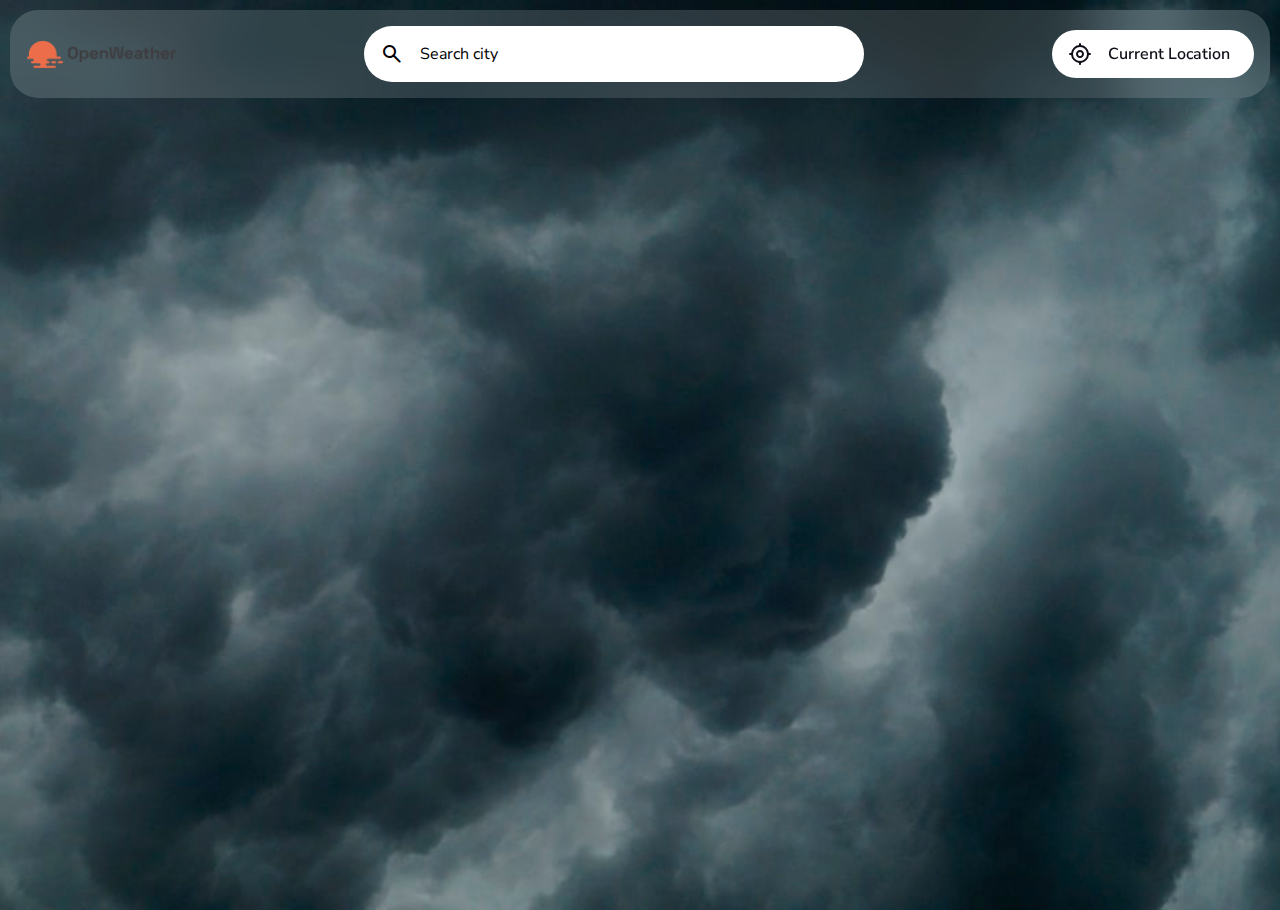
<file: index.html>
<!DOCTYPE html>
<html lang="en">
<head>
    <meta charset="UTF-8">
    <meta http-equiv="X-UA-Compatible" content="IE=edge">
    <meta name="viewport" content="width=device-width, initial-scale=1.0">
    <title>Weather Website</title>
    <link rel="preconnect" href="https://fonts.googleapis.com">
    <link rel="preconnect" href="https://fonts.gstatic.com" crossorigin>
    <link href="https://fonts.googleapis.com/css2?family=Nunito+Sans:wght@400;600&display=swap" rel="stylesheet">
    <link rel="stylesheet" href="/assets/css/style.css">
</head>
<body>   
    <header class="header">
        <div class="container">
            <a href="#" class="logo">
                <img src="/assets/images/openweather.png" width="364" height="58" alt="logo">
            </a>

            <div class="search-view" data-search-view>
                <div class="search-wrapper">
                    <input type="search" name="search" placeholder="Search city" autocomplete="off" class="search-field" data-search-field>
                    <span class="m-icon leading-icon">search</span>
                    <button class="icon-btn leading-icon has-state" aria-label="close search" data-search-toggler></button>
                </div>
                <div class="search-result" data-search-result></div>
            </div>

            <div class="header-actions">
                <button class="icon-btn has-state" aria-label="open search">
                    <span class="m-icon icon">search</span>
                </button>

                <a href="#/current-location" class="btn-primary has-state white-background" data-current-location-btn>
                    <span class="m-icon">my_location</span>

                    <span class="span">Current Location</span>
                </a>
            </div>
        </div>
    </header>

    <main>
        <article class="container" data-container>
            <div class="left-content">
                <section class="section current-weather" aria-label="current weather" data-current-weather></section>
                
                <section class="section forecast" aria-labelledby="forecast label" data-5-day-forecast></section>
            </div>

            <div class="middle-content" data-hourly-forecast></div>

            <div class="right-content" data-highlights></div>

            <div class="loading" data-loading></div>
        </article>
    </main>

    <section class="error-content" data-error-content>
        <h2 class="heading heading-white">404</h2>

        <p class="body-1">Page not found</p>

        <a href="index.html" class="btn-primary">
            <span class="span span-changed">Go Home</span>
        </a>
    </section>

    <script src="js/app.js" type="module"></script>
    <script src="js/route.js" type="module"></script>
</body>
</html>
</file>
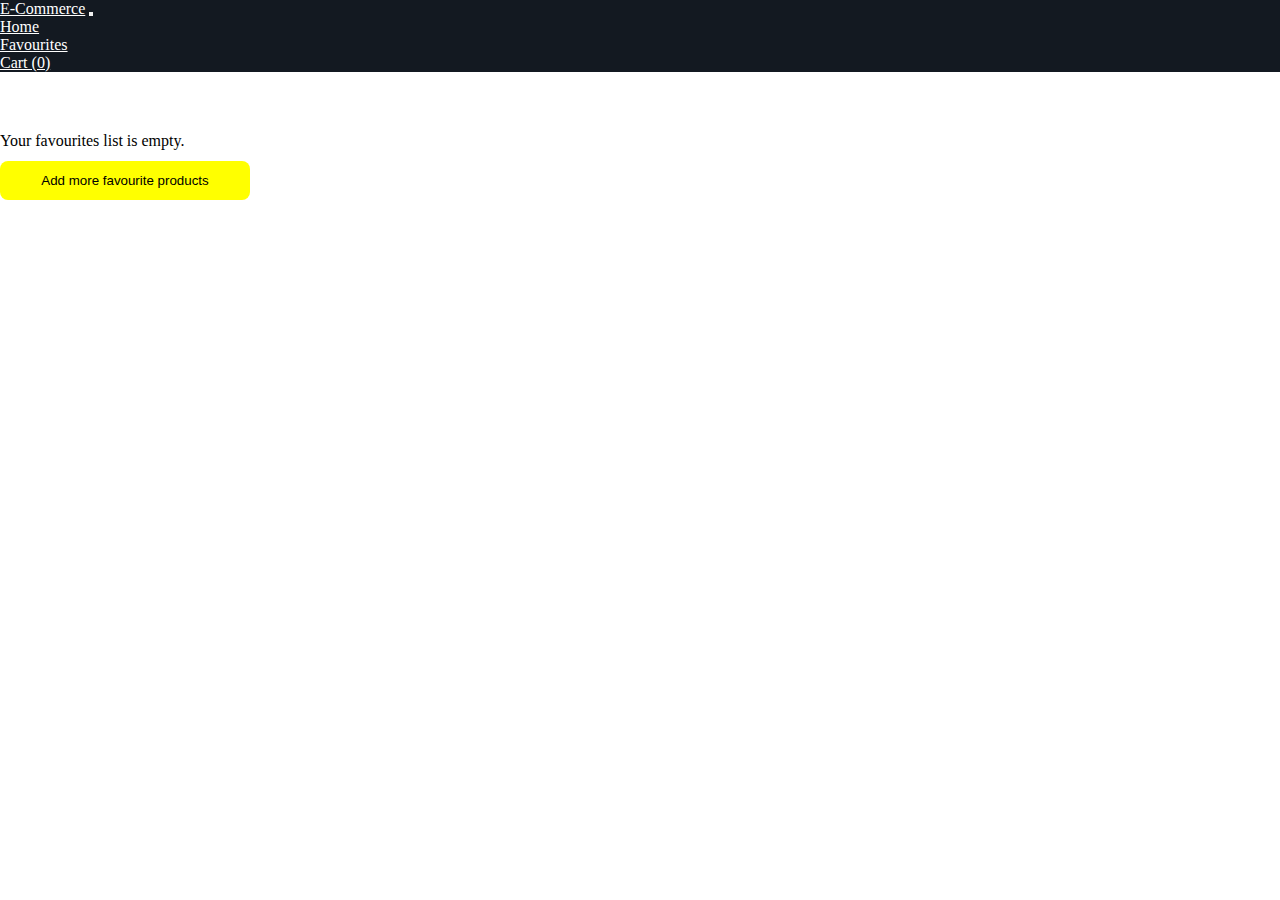
<file: Favourites.html>
<!DOCTYPE html>
<html lang="en">
<head>
  <meta charset="UTF-8">
  <meta http-equiv="X-UA-Compatible" content="IE=edge">
  <meta name="viewport" content="width=device-width, initial-scale=1.0">
  <link rel="stylesheet" href="styles/Favourites.css">
  <title>Home</title>
  <link rel="stylesheet" href="https://cdn.jsdelivr.net/npm/bootstrap-icons@1.10.5/font/bootstrap-icons.css">
  <link rel="stylesheet" href="https://cdnjs.cloudflare.com/ajax/libs/font-awesome/6.4.2/css/all.min.css" integrity="sha512-z3gLpd7yknf1YoNbCzqRKc4qyor8gaKU1qmn+CShxbuBusANI9QpRohGBreCFkKxLhei6S9CQXFEbbKuqLg0DA==" crossorigin="anonymous" referrerpolicy="no-referrer" />
  <link href="https://cdn.jsdelivr.net/npm/bootstrap@5.3.1/dist/css/bootstrap.min.css" rel="stylesheet" integrity="sha384-4bw+/aepP/YC94hEpVNVgiZdgIC5+VKNBQNGCHeKRQN+PtmoHDEXuppvnDJzQIu9" crossorigin="anonymous">
</head>
<body>
  <header id="header">
    
  </header>

  <main class="container">
    <div class="favorite-products">
      <div class="cart-empty-message" style="display: none;">
        Your cart is empty. <button id="addMoreProductsButton">Add more products</button>
      </div>
    </div>
  </main>

  <script src="https://cdn.jsdelivr.net/npm/bootstrap@5.3.1/dist/js/bootstrap.bundle.min.js" integrity="sha384-HwwvtgBNo3bZJJLYd8oVXjrBZt8cqVSpeBNS5n7C8IVInixGAoxmnlMuBnhbgrkm" crossorigin="anonymous"></script>
  <script src="./node_modules/axios/dist/axios.min.js"></script>
  <script src="components/dynamicListener.min.js"></script>

  <script type="module" src="scripts/Favourites.js">
    
</script>
</body>
</html>
</file>
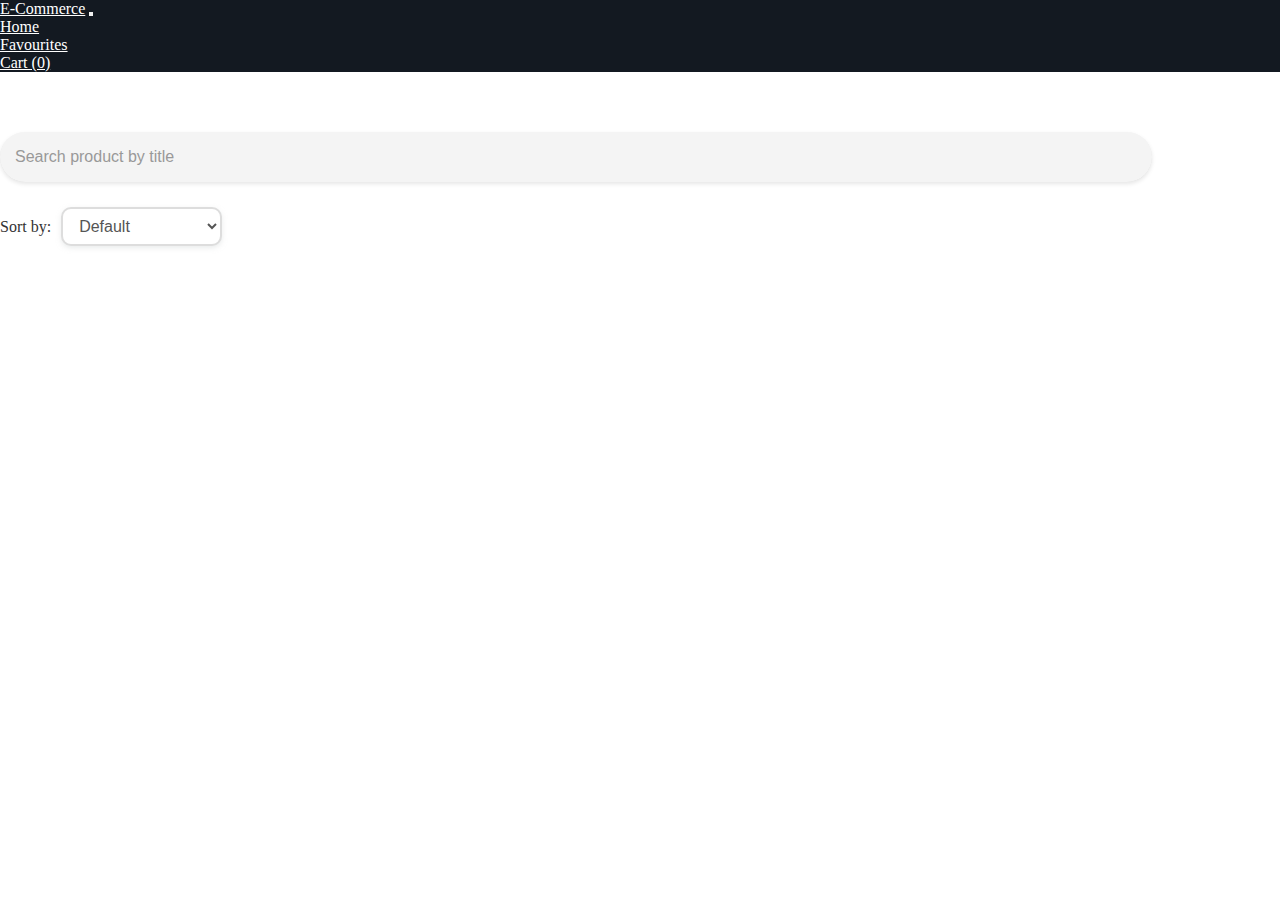
<file: Home.html>
<!DOCTYPE html>
<html lang="en">
<head>
  <meta charset="UTF-8">
  <meta http-equiv="X-UA-Compatible" content="IE=edge">
  <meta name="viewport" content="width=device-width, initial-scale=1.0">
  <link rel="stylesheet" href="styles/Home.css">
  <title>Home</title>
  <link rel="stylesheet" href="https://cdn.jsdelivr.net/npm/bootstrap-icons@1.10.5/font/bootstrap-icons.css">
  <link rel="stylesheet" href="https://cdnjs.cloudflare.com/ajax/libs/font-awesome/6.4.2/css/all.min.css" integrity="sha512-z3gLpd7yknf1YoNbCzqRKc4qyor8gaKU1qmn+CShxbuBusANI9QpRohGBreCFkKxLhei6S9CQXFEbbKuqLg0DA==" crossorigin="anonymous" referrerpolicy="no-referrer" />
  <link href="https://cdn.jsdelivr.net/npm/bootstrap@5.3.1/dist/css/bootstrap.min.css" rel="stylesheet" integrity="sha384-4bw+/aepP/YC94hEpVNVgiZdgIC5+VKNBQNGCHeKRQN+PtmoHDEXuppvnDJzQIu9" crossorigin="anonymous">
</head>
<body>
  <header id="header">
    
  </header>

  <main class="container">
    <div class="search">
      <input type="search" class="search" placeholder="Search product by title">
    </div>

    <div class="sorting">
      <label for="sort-select">Sort by:</label>
      <select id="sort-select">
        <option value="default">Default</option>
        <option value="cheapest">Cheapest</option>
        <option value="expensive">Most Expensive</option>
      </select>
    </div>

    <div class="products">
      
    </div>
  </main>

  <script src="https://cdn.jsdelivr.net/npm/bootstrap@5.3.1/dist/js/bootstrap.bundle.min.js" integrity="sha384-HwwvtgBNo3bZJJLYd8oVXjrBZt8cqVSpeBNS5n7C8IVInixGAoxmnlMuBnhbgrkm" crossorigin="anonymous"></script>
  <script src="./node_modules/axios/dist/axios.min.js"></script>
  <script src="components/dynamicListener.min.js"></script>
  <script type="module" src="scripts/Home.js"></script>
</body>
</html>
</file>
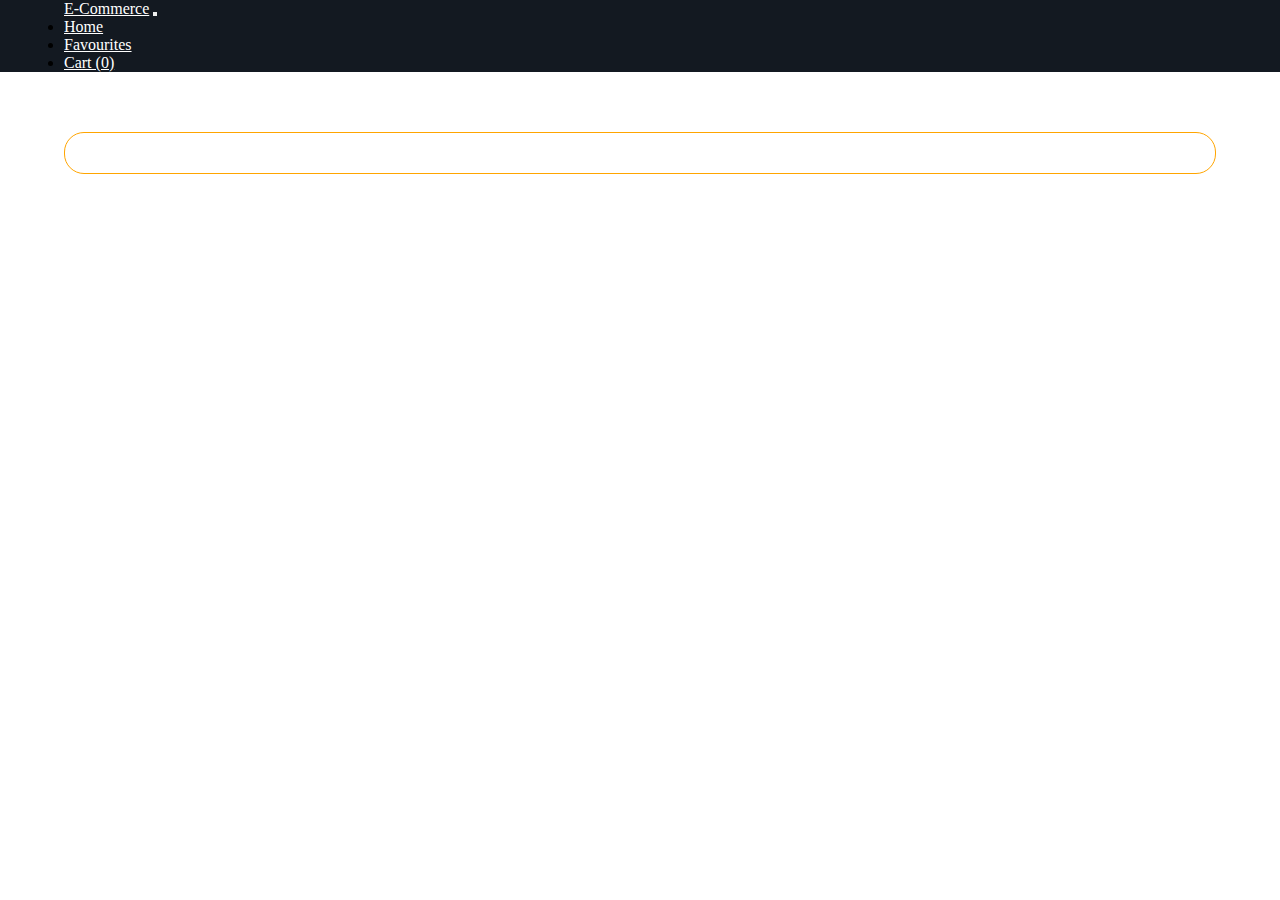
<file: Product.html>
<!DOCTYPE html>
<html lang="en">
<head>
  <meta charset="UTF-8">
  <meta http-equiv="X-UA-Compatible" content="IE=edge">
  <meta name="viewport" content="width=device-width, initial-scale=1.0">
  <link rel="stylesheet" href="styles/Product.css">
  <title>Product details</title>
  <link rel="stylesheet" href="https://cdn.jsdelivr.net/npm/bootstrap-icons@1.10.5/font/bootstrap-icons.css">
  <link rel="stylesheet" href="https://cdnjs.cloudflare.com/ajax/libs/font-awesome/6.4.2/css/all.min.css" integrity="sha512-z3gLpd7yknf1YoNbCzqRKc4qyor8gaKU1qmn+CShxbuBusANI9QpRohGBreCFkKxLhei6S9CQXFEbbKuqLg0DA==" crossorigin="anonymous" referrerpolicy="no-referrer" />
  <link href="https://cdn.jsdelivr.net/npm/bootstrap@5.3.1/dist/css/bootstrap.min.css" rel="stylesheet" integrity="sha384-4bw+/aepP/YC94hEpVNVgiZdgIC5+VKNBQNGCHeKRQN+PtmoHDEXuppvnDJzQIu9" crossorigin="anonymous">
</head>
<body>
  <header id="header">
    
  </header>

  <main class="container">
    <div class="product">
      
    </div>
  </main>

  <script src="https://cdn.jsdelivr.net/npm/bootstrap@5.3.1/dist/js/bootstrap.bundle.min.js" integrity="sha384-HwwvtgBNo3bZJJLYd8oVXjrBZt8cqVSpeBNS5n7C8IVInixGAoxmnlMuBnhbgrkm" crossorigin="anonymous"></script>
  <script src="./node_modules/axios/dist/axios.min.js"></script>
  <script src="components/dynamicListener.min.js"></script>
  <script type="module" src="scripts/Product.js"></script>
</body>
</html>
</file>
<file: assets/css/style.css>
@import url(variables.css);

.header {
  background-color: rgba(255, 255, 255, .15);  
  backdrop-filter: blur(20px);
  margin: 10px;
  border-radius: var(--radius-28);
  margin-bottom: 5px;
}

.container {
  max-width: 1600px;
  width: 100%;
  margin-inline: auto;
  padding: 16px;
}

.icon-btn {
  width: 48px;
  height: 48px;
  display: grid;
  place-items: center;
  border-radius: var(--radius-circle);
}

.has-state {
  position: relative;
}

.has-state:hover {
  box-shadow: var(--shadow-1);
}

.has-state:is(:focus, :focus-visible) {
  box-shadow: none;
}

.has-state::before {
  content: "";
  position: absolute;
  inset: 0;
  border-radius: inherit;
  clip-path: circle(100% at 50% 50%);
  transition: var(--transition-short);
}

.has-state:hover::before {
  background-color: var(--white-alpha-4);
}

.has-state:is(:focus, :focus-visible)::before {
  background-color: var(--white-alpha-8);
  animation: ripple 250ms ease forwards;
}

@keyframes ripple {
  0% {
    clip-path: circle(0% at 50% 50%);
  }
  100% {
    clip-path: circle(100% at 50% 50%);
  }
}

.btn-primary {
  background-color: var(--primary);
  color: var(--on-primary);
  height: 48px;
  line-height: 48px;
  max-width: max-content;
  display: flex;
  align-items: center;
  gap: 16px;
  padding-inline: 16px;
  border-radius: var(--radius-pill);
}

.btn-primary .span {
  font-weight: var(--weight-semiBold)
}

.btn-primary[disabled] {
  background-color: var(--outline);
  color: var(--on-surfave-variant);
  cursor: not-allowed;
}

.btn-primary[disabled]::before {
  display: none;
}

/* header */

.header .btn-primary .span {
  display: none;
}

.logo img {
  width: 150px;
}

.header .container, 
.header-actions {
  display: flex;
  align-items: center;
}

.header .container {
  justify-content: space-between;
}

.header-actions {
  gap: 16px;
}

.header .btn-primary {
  padding-inline: 12px;
}

.search-view {
  position: fixed;
  top: 0;
  left: 0;
  width: 100%;
  height: 100vh;
  background-color: var(--surface);
  color: var(--on-surface);
  clip-path: circle(4% at calc(100% - 102px) 5%);
  opacity: 0;
  visibility: hidden;
  z-index: 4;
  transition: clip-path 500ms ease;
}

.search-view.active {
  opacity: 1;
  visibility: visible;
  clip-path: circle(130% at 73% 5%);
}

.search-wrapper {
  position: relative;
  border-block-end: 1px solid var(--outline);
}

.search-wrapper::before {
  content: "";
  position: absolute;
  top: 50%;
  transform: translateY(-50%);
  right: 16px;
  width: 24px;
  height: 24px;
  border: 3px solid var(--on-surface);
  border-block-start-color: transparent;
  border-radius: var(--radius-circle);
  animation: loading 500ms linear infinite;
  display: none;
}

@keyframes loading {
  0% {
    transform: translateY(-50%) rotate(0%);
  }
  100% {
    transform: translateY(-50%) rotate(lturn);
  }
}

.search-wrapper:has(.searching)::before {
  display: block;
}

.search-field {
  height: 80px;
  line-height: 80px;
  padding-inline: 56px 16px;
  outline: none;
  background-color: black;
}

.search-field::placeholder {
  color: var(--on-surface-variant-2)
}

.search-field::-webkit-search-cancel-button {
  display: none;
}

.search-wrapper .leading-icon {
  position: absolute;
  top: 50%;
  left: 28px;
  transform: translate(-50%, -50%);
}

.search-wrapper > .m-icon {
  display: none;
}

.search-wrapper .icon-btn {
  background-color: transparent;
  box-shadow: none;
}

.search-view .view-list {
  padding-block: 8px 16px;
}

.search-view .view-item {
  position: relative;
  height: 56px;
  display: flex;
  justify-content: flex-start;
  align-items: center;
  gap: 16px;
  padding-inline: 16px 24px;
}

.search-view .view-item :is(.m-icon, .item-subtitle) {
  color: var(--on-surface-variant)
}

.search-view .view-item .item-link {
  position: absolute;
  inset: 0;
  box-shadow: none;
}

/* .content-main {
  background-color: rgba(255, 255, 255, .15);  
  backdrop-filter: blur(10px);
  width: 30%;
  border-radius: var(--radius-28);
} */

.left-content {
  width: 25%;
  margin-right: 76px;
}

.middle-content {
  width: 27%;
}

.right-content {
  width: 45%;
}

.card {
  background-color: rgba(255, 255, 255, .15);  
  backdrop-filter: blur(30px);
}

.card-lg {
  border-radius: var(--radius-28);
  padding: 20px;
}

.card-sm {
  border-radius: var(--radius-16);
  padding: 16px;
}

.heading {
  color: black;
  font-size: var(--heading);
  line-height: 1.1;
}

.heading > sup {
  font-size: 40px;
}

.title-1 {
  font-size: var(--title-1);
}

.title-2 {
  font-size: var(--title-2);
  margin-block-end: 12px;
}

.title-3 {
  font-size: var(--title-3);
  font-weight: var(--weight-semiBold); 
}

.body-1 {
  font-size: var(--body-1);
}

.body-2 {
  font-size: var(--body-2);
  font-weight: var(--weight-semiBold); 
}

.body-3 {
  font-size: var(--body-3);
}

.label-1 {
  font-size: var(--label-1);
}

.label-2 {
  font-size: var(--label-2);
}

.fade-in {
  animation: fade-in 1000ms ease forwards;
}

@keyframes fade-in {
  0% {
    opacity: 0;
  }
  100% {
    opacity: 1;
  }
}

article.container {
  position: relative;
  display: flex;
  gap: 20px;
  height: 100%;
}

article.container::-webkit-scrollbar-thumb {
  background-color: transparent;
}

article.container:is(:hover, :focus-within)::-webkit-scrollbar-thumb {
  background-color: var(--white-alpha-8);
}

article.container::-webkit-scrollbar-button {
  height: 10px;
}

article.container::before {
  content: "";
  position: fixed;
  bottom: 0;
  width: 100%;
  height: 40px;
  pointer-events: none;
  z-index: 1; 
}

.section:not(:last-child) {
  margin-block-end: 16px;  
}

.current-weather {
  width: 100%;
}

.current-weather-card .wrapper {
  margin-block: 12px;
  display: flex;
  gap: 8px;
  align-items: center;
}

.current-weather-card .weather-icon {
  margin-inline: auto;
}

.current-weather-card > .body-3 {
  text-transform: capitalize;
}

.current-weather-card .meta-list {
  margin-block-start: 16px;
  padding-block-start: 16px;
  border-block-start: 1px solid var(--outline);
}

.current-weather-card .meta-item {
  display: flex;
  align-items: center;
  gap: 8px;
}

.current-weather-card .meta-item:not(:last-child) {
  margin-block-end: 10px;
}

.forecast {
  width: 100%;
}

.forecast-card .title-2 {
  margin-block-end: 0;
}

.forecast-card :is(.card-item, .icon-wrapper) {
  display: flex;
  align-items: center;
}

.forecast-card .card-item:not(:last-child) {
  margin-block-end: 12px;
}

.forecast-card .icon-wrapper {
  gap: 8px;
}

.forecast-card .label-1 {
  color: black;
  font-weight: var(--weight-semiBold);
}

.forecast-card .card-item > .label-1 {
  width: 100%;
  text-align: right;
}

.weather-details {
  background-color: rgba(255, 255, 255, .15);  
  backdrop-filter: blur(20px);
  width: 100%;
  border-radius: var(--radius-28);
  padding: 20px;
} 

.weather-details-info {
  overflow: auto;
  height: 545px;  
} 

.row {
  display: flex;
  align-items: center;  
  border-top: 1px solid black;
  height: 80px;
}

.time {
  font-size: var(--title-2); 
}

.row-image {
  margin: 0 8px;
}

.weather-details-degree {
  font-size: var(--title-2);
}

.weather-details-speed {
  font-size: var(--title-2);
}

.border {
  width: 2px;
  height: 60px;
  background-color: black;
  margin: 0 10px;
}

.small-container {
  display: flex;
  flex-direction: column;
  align-items: center;
}

.m-icon-weather {
  margin-right: 2px;
}

.small-container .title-3 {
  margin-bottom: 10px;
  align-self: flex-start;
  font-size: var(--title-2);
}

.bottom-container {
  display: flex;
}

.sunrise, 
.sunset {
  margin-right: 10px;
}

.title-Sun {
  font-size: 18px;
}

.row-2 {
  display: flex;
  align-items: center;  
  border-top: 1px solid black;
  height: 80px;
}

@media (min-width: 768px) {
  /* .container {
    padding: 24px;
  } */

  .title-1 {
    --title-1: 2.4rem;
  }

  .section > .title-2{
    margin-block-end: 16px;
  }

  .card-lg {
    padding: 24px;
  }

  .card-sm {
    padding: 20px;
    display: grid;
    grid-template-rows: min-content 1fr;
  }

  .badge {
    top: 20%;
    right: 20%;
  }

  .header-actions {
    gap: 24px;
  }

  .header .btn-primary {
    padding-inline: 16px 24px;
  }

  .header .btn-primary .span {
    display: block;
  }

  .search-view {
    clip-path: circle(3% at calc(100% - 273px) 6%);    
  }

  .header .icon-btn {
    display: none;
  }

  .logo .img {
    width: 200px;
  }

  .header {
    position: relative;
    /* height: 120px; */
    z-index: 4;
  }

  .search-view {
    all: unset;
    display: block;
    position: relative;
    width: 500px;
    animation: none;
  }

  .search-wrapper {
    border-block-end: none;
  }

  .search-wrapper > .m-icon {
    display: block;
  } 

  .search-field,
  .search-view .view-list {
    background-color: white;
  }

  .search-field {
    height: 56px;
    border-radius: var(--radius-28);
  }

  .search-field::placeholder {
    color: black;
  }

  .search-result,
  .search-view:not(:focus-within) .search-result {
    display: none;
  }

  .search-view:focus-within .search-result.active {
    display: block;
  }

  .search-view:has(.search-result.active):focus-within .search-field {
    border-bottom-left-radius: 0;
    border-bottom-right-radius: 0;
  }

  .search-view .view-list {
    position: absolute;
    top: 100%;
    left: 0;
    width: 100%;
    max-height: 360px;
    border-radius: 0 0 var(--radius-28) var(--radius-28);
    border-block-start: 1px solid var(--outline);
    overflow-y: overlay;
  }

  .search-view .view-list:empty {
    min-height: 120px;
  }

  .search-view .view-list:empty {
    min-height: 120px;
  }

  .search-view .view-list::-webkit-scrollbar-button {
    height: 20px;
  }

  .search-view:is(:hover, :has(.view-list):hover) {
    filter: drop-shadow(var(--shadow-1));
  }

  .search-view:is(:focus-within, :has(.view-list):focus-within) {
    filter: drop-shadow(var(--shadow-1));
  }

}

@media (max-width: 600px) {
  article.container {
    display: grid;
    grid-template-rows: 1fr;
    gap: 20px;
    height: 100%;
  }

  .left-content {
    width: 100%;
    margin-right: 0px;
  }
  
  .middle-content {
    width: 100%;
  }
  
  .right-content {
    width: 100%;
  }

  .row-2 {
    display: flex;
    flex-direction: column;
    align-items: center;
    width: 100%;
    height: auto;
  }

  .small-container .title-3 {
    margin-bottom: 10px;
    align-self: flex-start;
    font-size: var(--title-2);
  }

  .border {
    width: 0px;
    height: 0px;
  }

  .row-2 .small-container {
    width: 100%;
    border-bottom: 1px solid black;
    margin-top: 10px;
    padding-bottom: 10px;
  }

  .row-2 .bottom-container {
    display: flex;
    align-items: flex-start;
    gap: 10px;
  }

  .small-container .title-3 {
    align-self: center;
  }

  .sunrise,
  .sunset {
    margin-top: 10px;
    margin-bottom: 8px;
  }

  .sunrise-container,
  .sunset-container {
    display: flex;
    align-items: center;
    gap: 10px;
  }
}

.loading {
  position: absolute;
  top: 0;
  left: 0;
  width: 100%;
  height: 100%;
  background-color: transparent;
  /* display: grid; */
  place-items: center;
  z-index: 1;
  display: none;
}

.loading::before {
  content: '';
  width: 48px;
  height: 48px;
  border: 4px solid var(--on-background);
  border-block-start-color: transparent;
  border-radius: var(--radius-circle);
  animation: loading 500ms linear infinite;
}

.error-content {
  position: fixed;
  top: 0;
  left: 0;
  width: 100%;
  height: 100vh;
  color: white;
  background-color: var(--background);
  display: flex;
  flex-direction: column;
  align-items: center;
  justify-content: center;
  display: none;
  z-index: 8;
}

.heading-white {
  color: white;
}

.error-content .btn-primary {
  margin-block-start: 20px;
}

.white-background {
  background-color: white;
}

.weather-bg-clear {
  background-image: url('/assets/images/sunny-background.jpg');
}

.weather-bg-few-clouds {
  background-image: url('/assets/images/clouds-background.jpg');
}
</file>
<file: styles/Favourites.css>
* {
  margin: 0;
  padding: 0;
  box-sizing: border-box;
}

header {
  margin-bottom: 60px;
  background-color: rgb(19, 25, 33);
}

.navbar-white .navbar-nav .nav-link {
  color: white !important;
}

.container {
  width: 90%;
}

.favorite-products {
  display: grid;
  grid-template-columns: 1fr 1fr 1fr 1fr;
  gap: 10px;
}

.product-container {
  padding: 25px;
  border: 1px solid rgb(231, 231, 231);
  display: flex;
  flex-direction: column;
  border-radius: 20px;
}

.product-container:hover {
  border: 1px solid orange;
}

.product-image-container {
  display: flex;
  justify-content: center;
  align-items: center;

  height: 180px;
  margin-bottom: 20px;
}

.product-image-container:hover {
  cursor: pointer;
}

.product-image {
  max-width: 100%;
  max-height: 100%;
}

.product-name {
  height: 50px;
  margin-bottom: 5px;
  font-size: 17px;
}

.product-name:hover {
  cursor: pointer;
}

.product-rating-container {
  display: flex;
  align-items: center;
  margin-bottom: 10px;
}

.product-rating-count {
  color: rgb(1, 124, 182);
  margin-top: 3px;
  font-size: 16px;
}

.product-price {
  font-weight: 700;
  font-size: 23px;
  margin-bottom: 10px;
  color: darkred;
}

.product-quantity-container {
  margin-bottom: 17px;
}

select {
  color: rgb(33, 33, 33);
  background-color: rgb(240, 240, 240);
  border: 1px solid rgb(213, 217, 217);
  border-radius: 8px;
  padding: 3px 5px;
  font-size: 15px;
  cursor: pointer;
  box-shadow: 0 2px 5px rgb(213 217 217 / 50%);
}

.product-spacer {
  flex: 1;
}

.added-to-cart {
  color: rgb(6, 125, 98);
  font-size: 16px;

  display: flex;
  align-items: center;
  margin-bottom: 8px;
  opacity: 0;
}

.button-container {
  display: flex;
  justify-content: space-between;
}

.added-to-cart img {
  height: 20px;
  margin-right: 5px;
  color: black;
}

.add-to-cart-button {
  width: 83%;
  padding: 8px;
  border-radius: 10px;
  border: none;
  background-color: #FFD814;
}

.limit-text-to-2-lines {
  display: -webkit-box;
  -webkit-line-clamp: 2;
  -webkit-box-orient: vertical;
  overflow: hidden;
}

.nav-item-flex {
  display: flex;
  align-items: center;
}

.delete-from-favoruites-button {
  border: none;
  background-color: red;
  border-radius: 10px;
  width: 15%;
}

.bi-trash {
  color: white;
}

#addMoreProductsButton {
  display: block;
  width: 250px;
  padding-top: 12px;
  padding-bottom: 12px;
  border-radius: 8px;

  margin-top: 11px;
  margin-bottom: 15px;

  border: none;
  background-color: yellow;
}

@media(max-width: 700px){
  .favorite-products {
    display: grid;
    grid-template-columns: 1fr;
    gap: 10px;
  }
}
</file>
<file: styles/Home.css>
* {
  margin: 0px;
  padding: 0px;
  box-sizing: border-box;
}

.container {
  width: 90%;
}

/* Header */

header {
  margin-bottom: 60px;
  background-color: rgb(19, 25, 33);
}

.navbar-white .navbar-nav .nav-link {
  color: white !important;
}

/* Search */
.search {
  display: flex;
  align-items: center;
  justify-content: center;
  width: 100%;
  height: 50px;
  border-radius: 25px;
  box-shadow: 0px 2px 4px rgba(0, 0, 0, 0.1);
  background-color: #f4f4f4;
  overflow: hidden;
}

.search input[type="search"] {
  flex: 1;
  border: none;
  outline: none;
  padding: 10px 15px;
  border-radius: 25px;
  font-size: 16px;
  background-color: transparent;
  transition: box-shadow 0.3s ease;
}

.search input[type="search"]::placeholder {
  color: #999;
}

.search input[type="search"]:focus {
  background-color: #fff;
  box-shadow: 0px 4px 6px rgba(0, 0, 0, 0.1);
  border: 2px solid orange;
}

.search button {
  background-color: #3498db;
  color: #fff;
  border: none;
  border-radius: 25px;
  padding: 10px 20px;
  margin-left: 10px;
  cursor: pointer;
  transition: background-color 0.3s ease;
}

.search button:hover {
  background-color: #2980b9;
}

/* Sorter */
.sorting {
  display: flex;
  align-items: center;
  margin-top: 25px;
  margin-bottom: 25px;
}

.sorting label {
  font-size: 16px;
  margin-right: 10px;
  color: #333;
}

.sorting select {
  padding: 8px 12px;
  border: 2px solid #ddd;
  border-radius: 5px;
  font-size: 16px;
  color: #555;
  background-color: #fff;
  cursor: pointer;
  transition: border-color 0.3s ease;
  border-radius: 10px;
}

.sorting select:hover {
  border-color: orange;
}

.sorting select:focus {
  outline: none;
  border-color: orange;
  box-shadow: 0px 0px 8px rgba(255, 165, 0, 0.5);
}

/* Products */
.products {
  display: grid;
  grid-template-columns: 1fr 1fr 1fr 1fr;
  gap: 10px;
}

.product-container {
  padding: 25px;
  border: 1px solid rgb(231, 231, 231);
  display: flex;
  flex-direction: column;
  border-radius: 20px;
}

.product-container:hover {
  border: 1px solid orange;
}

.product-image-container {
  display: flex;
  justify-content: center;
  align-items: center;

  height: 180px;
  margin-bottom: 20px;
}

.product-image-container:hover {
  cursor: pointer;
}

.product-image {
  max-width: 100%;
  max-height: 100%;
}

.product-name {
  height: 50px;
  margin-bottom: 5px;
  font-size: 17px;
}

.product-name:hover {
  cursor: pointer;
}

.product-rating-container {
  display: flex;
  align-items: center;
  margin-bottom: 10px;
}

.product-rating-count {
  color: rgb(1, 124, 182);
  margin-top: 3px;
  font-size: 16px;
}

.product-price {
  font-weight: 700;
  font-size: 23px;
  margin-bottom: 10px;
  color: darkred;
}

.product-quantity-container {
  margin-bottom: 17px;
}

select {
  color: rgb(33, 33, 33);
  background-color: rgb(240, 240, 240);
  border: 1px solid rgb(213, 217, 217);
  border-radius: 8px;
  padding: 3px 5px;
  font-size: 15px;
  cursor: pointer;
  box-shadow: 0 2px 5px rgb(213 217 217 / 50%);
}

.product-spacer {
  flex: 1;
}

.added-to-cart {
  color: rgb(6, 125, 98);
  font-size: 16px;

  display: flex;
  align-items: center;
  margin-bottom: 8px;
  opacity: 0;
}

.button-container {
  display: flex;
  justify-content: space-between;
}

.added-to-cart img {
  height: 20px;
  margin-right: 5px;
  color: black;
}

.add-to-cart-button {
  width: 100%;
  padding: 8px;
  border-radius: 20px;
  border: none;
  background-color: #FFD814;
}

.limit-text-to-2-lines {
  display: -webkit-box;
  -webkit-line-clamp: 2;
  -webkit-box-orient: vertical;
  overflow: hidden;
}

.nav-item-flex {
  display: flex;
  align-items: center;
}

@media(max-width: 700px){
  .products {
    display: grid;
    grid-template-columns: 1fr;
    gap: 10px;
  }
}
</file>
<file: styles/Product.css>
* {
  margin: 0;
  padding: 0;
  box-sizing: border-box;
}

header {
  margin-bottom: 60px;
  background-color: rgb(19, 25, 33);
}

.navbar-white .navbar-nav .nav-link {
  color: white !important;
}

.container {
  width: 90%;
  margin: 0 auto;
}

.product {
  display: flex;
  padding: 20px;
  border: 1px solid orange;
  border-radius: 20px;
}

.column {
  flex: 1;
  padding: 10px;
}

.left-column {
  width: 30%;
  display: flex;
  align-items: center;
  justify-content: center;
}

.right-column {
  border-left: 1px solid #d3d3d3;
  padding-left: 20px;
  width: 70%;
}

.image {
  width: 50%;
  height: 90%;
  max-height: 300px;
}

.product-info {
  font-family: Arial, sans-serif;
  color: #333;
}

.title {
  font-size: 24px;
  font-weight: bold;
  margin-bottom: 10px;
}

.price {
  font-weight: 700;
  font-size: 23px;
  color: darkred;
}

.description {
  margin-top: 10px;
  color: #555;
}

.category {
  margin-top: 10px;
  color: #777;
}

.rating {
  margin-top: 10px;
  color: #1c7cd0;
}

.button-container {
  display: flex;
  align-items: center;
  width: 100%;
  margin-top: 20px;
}

.add-to-favoruites-button,
#copyButton {
  width: 100px;
  padding: 8px 0px;
  border-radius: 10px;
  border: none;
  cursor: pointer;
  transition: background-color 0.3s ease;
}

.add-to-favoruites-button {
  background-color: #ff6f61;
  display: flex;
  align-items: center;
  justify-content: center;
  margin-right: 15px;
}

#copyButton {
  background-color: #ffb361;
  display: flex;
  align-items: center;
  justify-content: center;
}

.add-to-favoruites-button i,
#copyButton i {
  font-size: 18px;
  margin-right: 5px;
}

@media (max-width: 700px) {
  header {
    margin-bottom: 20px;
  }

  .product {
    flex-direction: column;
    margin-bottom: 10px;
  }

  .left-column,
  .right-column {
    width: 100%;
    border: none;
  }
  
  .add-to-favoruites-button,
  #copyButton {
    flex-basis: 100%;
  }
}
</file>
